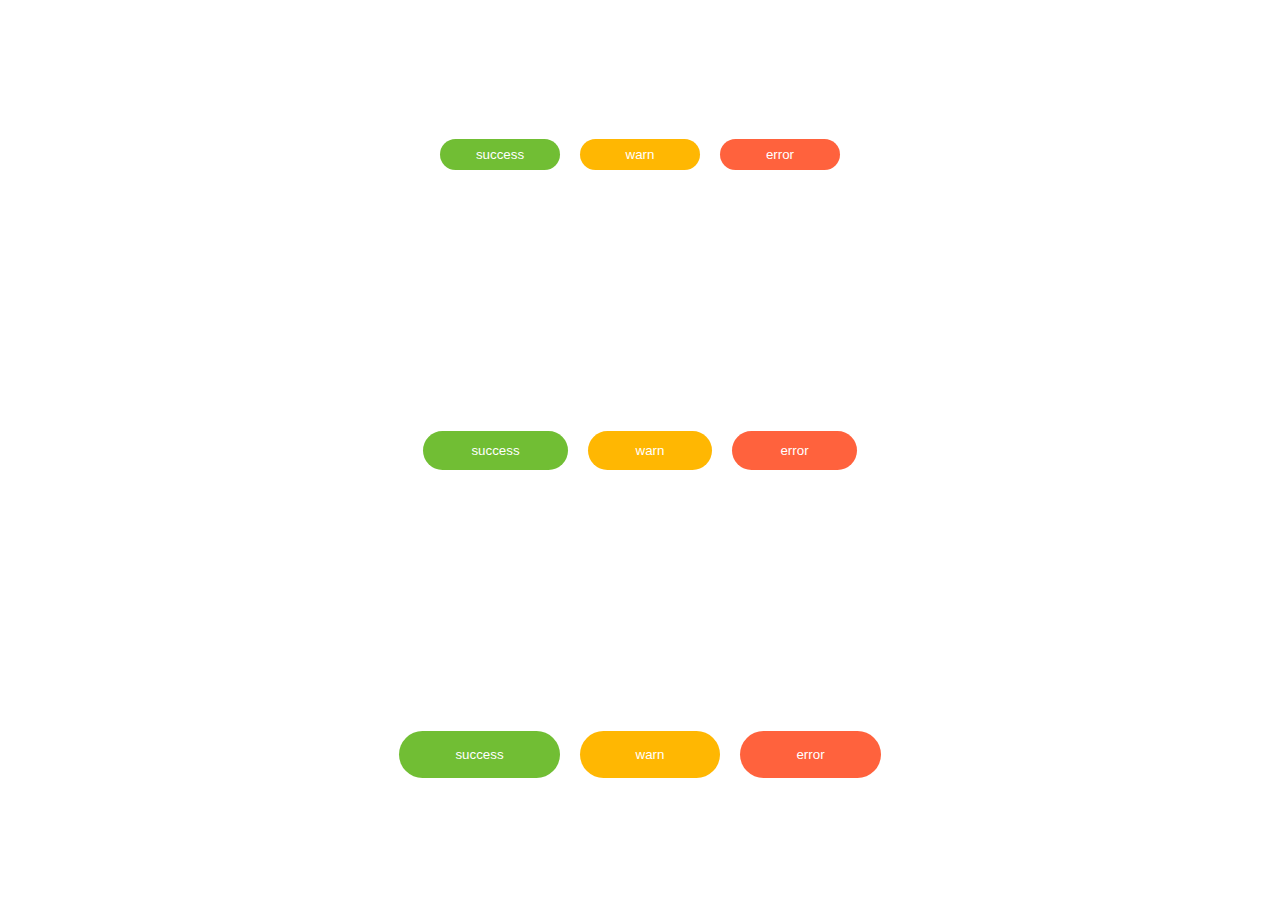
<file: ex1/index.html>
<!DOCTYPE html>
<html lang="en">
  <head>
    <meta charset="UTF-8" />
    <meta http-equiv="X-UA-Compatible" content="IE=edge" />
    <meta name="viewport" content="width=device-width, initial-scale=1.0" />
    <link rel="stylesheet" href="./index.css" />
    <title>BEM</title>
  </head>
  <body>
    <div>
      <button class="btn btn--size-s btn--success">success</button>
      <button class="btn btn--size-s btn--warn">warn</button>
      <button class="btn btn--size-s btn--error">error</button>
    </div>
    <div>
      <button class="btn btn--success">success</button>
      <button class="btn btn--warn">warn</button>
      <button class="btn btn--error">error</button>
    </div>
    <div>
      <button class="btn btn--size-l btn--success">success</button>
      <button class="btn btn--size-l btn--warn">warn</button>
      <button class="btn btn--size-l btn--error">error</button>
    </div>
  </body>
</html>
</file>
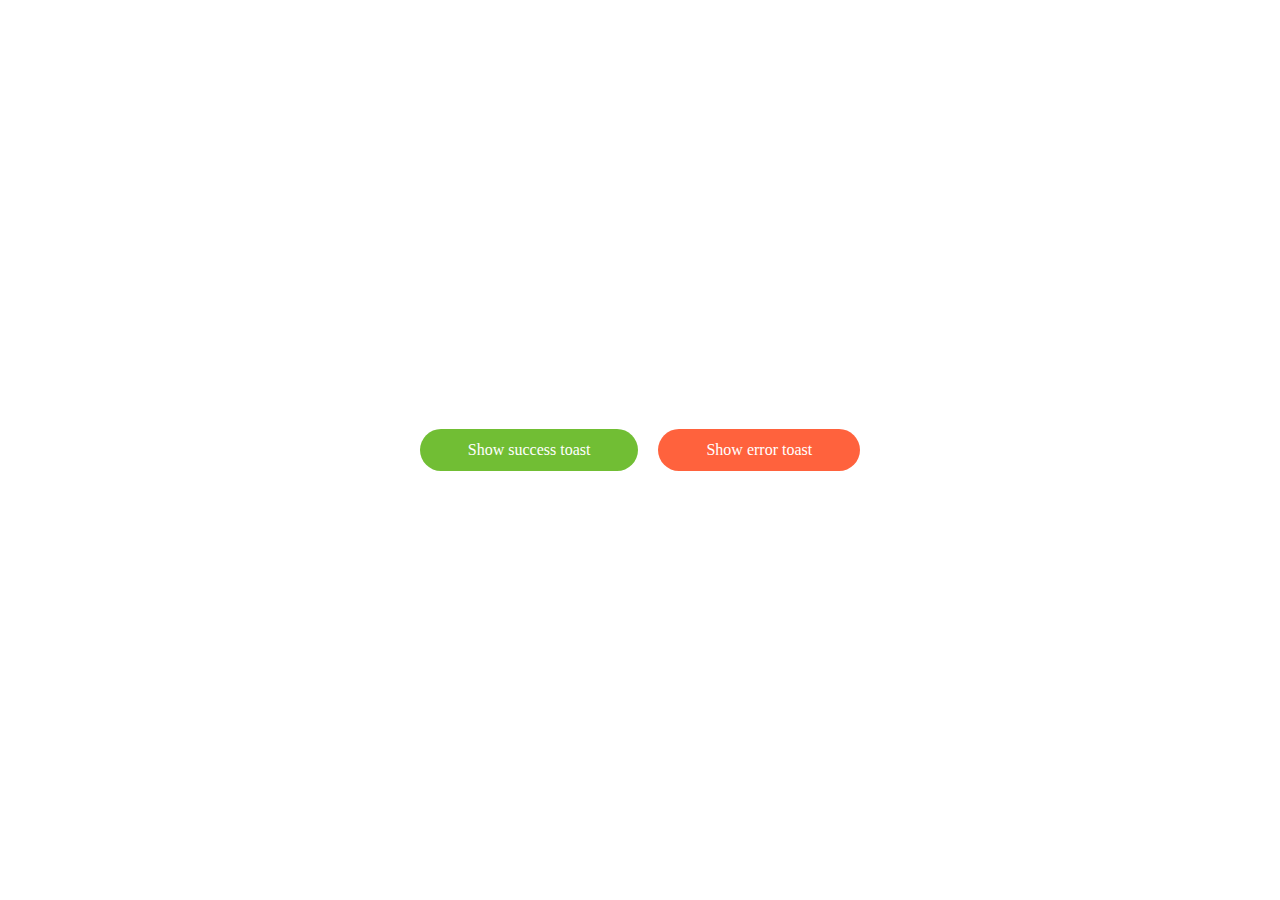
<file: toast-message/index.html>
<!DOCTYPE html>
<html lang="en">
  <head>
    <meta charset="UTF-8" />
    <meta http-equiv="X-UA-Compatible" content="IE=edge" />
    <meta name="viewport" content="width=device-width, initial-scale=1.0" />
    <link
      rel="stylesheet"
      href="https://pro.fontawesome.com/releases/v5.10.0/css/all.css"
      integrity="sha384-AYmEC3Yw5cVb3ZcuHtOA93w35dYTsvhLPVnYs9eStHfGJvOvKxVfELGroGkvsg+p"
      crossorigin="anonymous"
    />
    <link rel="stylesheet" href="./index.css" />
    <title>BEM</title>
  </head>
  <body>
    <div id="toast"></div>
    <div>
      <div onclick="showSuccessToast()" class="btn btn--success">
        Show success toast
      </div>
      <div onclick="showErrorToast()" class="btn btn--error">
        Show error toast
      </div>
    </div>
    <script>
      const toast = ({
        title = "",
        message = "",
        type = "info",
        duration = 3000,
      }) => {
        const main = document.getElementById("toast");
        const icons = {
          success: "fas fa-check-circle",
          info: "fas fa-info-circle",
          warning: "fas fa-exclamation-circle",
          error: "fas fa-exclamation-circle",
        };

        const delay = (duration / 1000).toFixed(2);

        if (main) {
          const toast = document.createElement("div");

          const idTimeout = setTimeout(() => {
            main.removeChild(toast);
          }, duration + 1000);

          toast.onclick = (e) => {
            if (e.target.closest(".toast__close")) {
              toast.style.animation = `fadeOutClose linear .3s forwards`;
              clearTimeout(idTimeout);

              setTimeout(() => {
                main.removeChild(toast);
              }, 300);
            }
          };

          toast.classList.add("toast", `toast--${type}`);
          toast.style.animation = `slideInLeft ease 0.3s, fadeOut linear 1s ${delay}s forwards`;
          toast.innerHTML = `
          <div class="toast__icon">
           <i class="${icons[type]}" aria-hidden="true"></i>
          </div>
          <div class="toast__body">
            <h3 class="toast__title">${title}</h3>
            <p class="toast__msg">${message}</p>
          </div>
          <div class="toast__close">
            <i class="fa fa-times" aria-hidden="true"></i>
          </div>`;
          main.appendChild(toast);
        }
      };

      const showSuccessToast = () => {
        toast({
          title: "Thành công",
          message: "Bạn đã gởi tin nhắn thành công",
          type: "success",
          duration: 5000,
        });
      };

      const showErrorToast = () => {
        toast({
          title: "Thất bại",
          message:
            "Bạn đã gởi tin nhắn thất bại, vui lòng liên hệ quản trị viên",
          type: "error",
          duration: 1000,
        });
      };
    </script>
  </body>
</html>
</file>
<file: ex1/index.css>
body {
  display: flex;
  min-height: 100vh;
  flex-direction: column;
  align-items: center;
}

body > div {
  margin: auto;
}

.btn {
  display: inline-block;
  background: transparent;
  border: none;
  outline: none;
  color: #fff;
  padding: 12px 48px;
  border-radius: 50px;
  cursor: pointer;
  transition: opacity 0.2s ease;
  min-width: 120px;
}

.btn:hover {
  opacity: 0.8;
}

.btn--success {
  background-color: #71be34;
}

.btn--warn {
  background-color: #ffb702;
}

.btn--error {
  background-color: #ff623d;
}

.btn + .btn {
  margin-left: 16px;
}

.btn--disabled {
  opacity: 0.5 !important;
  cursor: default;
}

.btn--size-l {
  padding: 16px 56px;
}

.btn--size-s {
  padding: 8px 32px;
}

/* 12 - 48 */
/* 16 - 56 */
/* 8 - 32 */
</file>
<file: toast-message/index.css>
* {
  padding: 0;
  margin: 0;
  box-sizing: border-box;
}

body {
  display: flex;
  min-height: 100vh;
  flex-direction: column;
  align-items: center;
}

body > div {
  margin: auto;
}

.btn {
  display: inline-block;
  background: transparent;
  border: none;
  outline: none;
  color: #fff;
  padding: 12px 48px;
  border-radius: 50px;
  cursor: pointer;
  transition: opacity 0.2s ease;
  min-width: 120px;
}

.btn:hover {
  opacity: 0.8;
}

.btn--success {
  background-color: #71be34;
}

.btn--warn {
  background-color: #ffb702;
}

.btn--error {
  background-color: #ff623d;
}

.btn + .btn {
  margin-left: 16px;
}

.btn--disabled {
  opacity: 0.5 !important;
  cursor: default;
}

.btn--size-l {
  padding: 16px 56px;
}

.btn--size-s {
  padding: 8px 32px;
}

/* 12 - 48 */
/* 16 - 56 */
/* 8 - 32 */

/* toast */
.toast {
  display: flex;
  align-items: center;
  background-color: #fff;
  border-radius: 2px;
  padding: 20px 0;
  border-left: 4px solid;
  box-shadow: 0 5px 8px rgba(0, 0, 0, 0.08);
  min-width: 400px;
  max-width: 450px;
  transition: all linear 0.3s;
}

@keyframes slideInLeft {
  from {
    opacity: 0;
    transform: translateX(calc(100% + 32px));
  }
  to {
    opacity: 1;
    transform: translateX(0);
  }
}

@keyframes slideOutLeft {
  from {
    transform: translateX(0);
  }
  to {
    transform: translateX(calc(100% + 32px));
  }
}

@keyframes fadeOut {
  from {
    opacity: 1;
  }
  to {
    opacity: 0;
  }
}


@keyframes fadeOutClose{
  from {  
    opacity: 1;
  }
  to {
    opacity: 0;
  }
}

.toast--success {
  border-color: #47d864;
}

.toast--success .toast__icon {
  color: #47d864;
}

.toast--info {
  border-color: #2f86eb;
}

.toast--info .toast__icon {
  color: #2f86eb;
}

.toast--error {
  border-color: #ff623d;
}

.toast--error .toast__icon {
  color: #ff623d;
}

.toast--warning {
  border-color: #ffc021;
}

.toast--warning .toast__icon {
  color: #ffc021;
}

.toast + .toast {
  margin-top: 24px;
}

.toast__icon,
.toast__close {
  padding: 0 16px;
}

.toast__icon {
  font-size: 24px;
}

.toast__title {
  font-size: 16px;
  font-weight: 600;
  color: #333;
}

.toast__body {
  flex-grow: 1;
}

.toast__msg {
  font-size: 14px;
  color: #888;
  margin-top: 4px;
  margin-top: 6px;
  line-height: 1.5;
}

.toast__close {
  font-size: 20px;
  color: rgba(0, 0, 0, 0.3);
  cursor: pointer;
}

.toast__close:hover {
  opacity: 0.8;
}

#toast {
  position: fixed;
  top: 32px;
  right: 32px;
  z-index: 999999;
  transition: all linear 0.2s;
}
</file>
